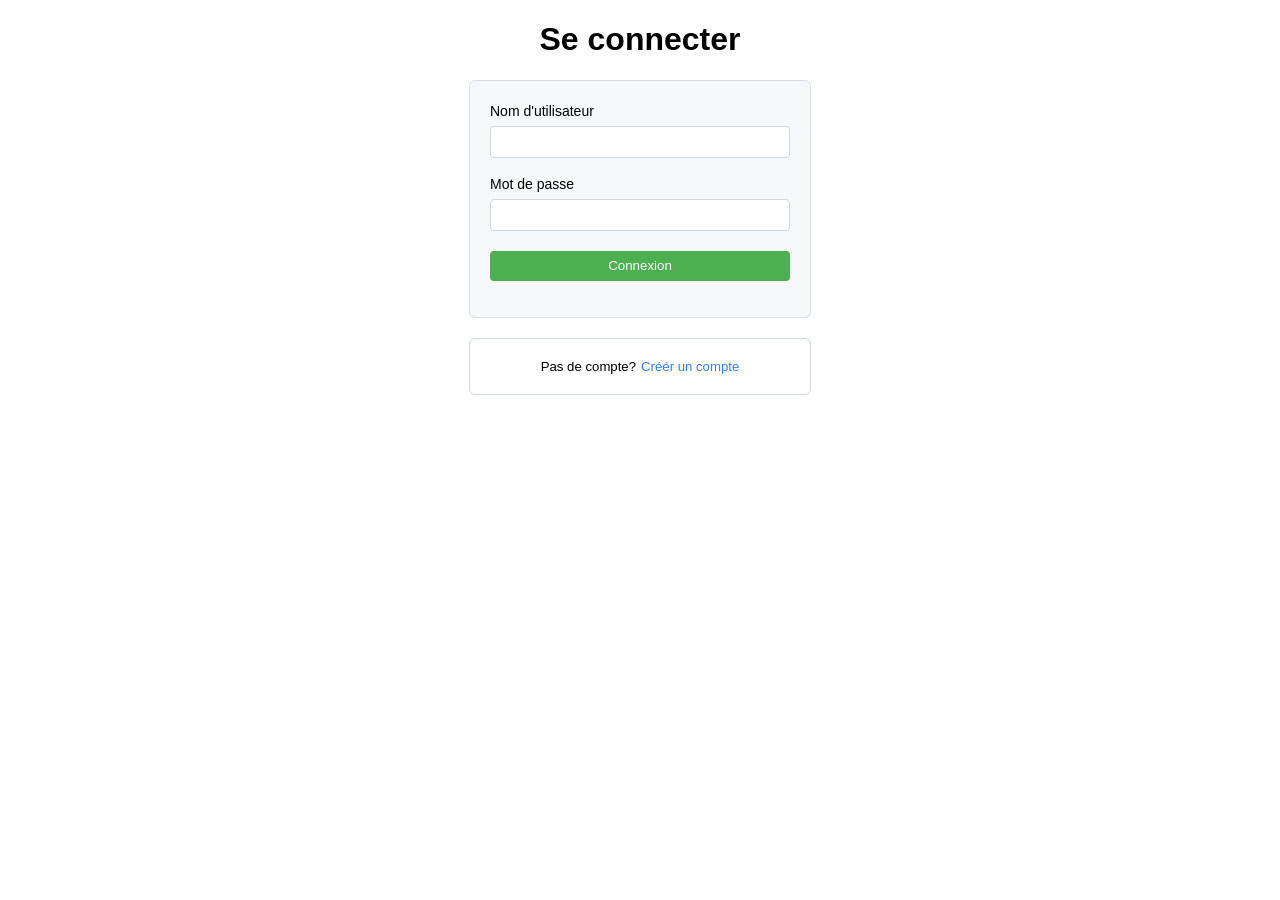
<file: views/signin/signin.html>
<!DOCTYPE html>
<html lang="en">
<head>
	<meta charset="UTF-8">
	<meta name="viewport" content="width=device-width, initial-scale=1.0">
	<link rel="stylesheet" href="signin.css">
	<title>Signin</title>
</head>
<body>
	<div class="content-wrapper">
		<h1>Se connecter</h1>
		<div class="signin-container">
			<form id="signin-form">
				<label for="username">Nom d'utilisateur</label>
				<input type="text" id="username" formControlName="username" required>
	
				<label for="password">Mot de passe</label>
				<input type="password" id="password" formControlName="password" required>
				
				<button type="submit" class="submit-button">Connexion</button>
			</form>
		</div>
	
		<div class="signup-switch-container">
			<span>Pas de compte?</span><a href="../signup/signup.html">Créér un compte</a>
		</div>
	</div>

	<script type="module" src="../../modules/signin.module.js"></script>
</body>
</html>
</file>
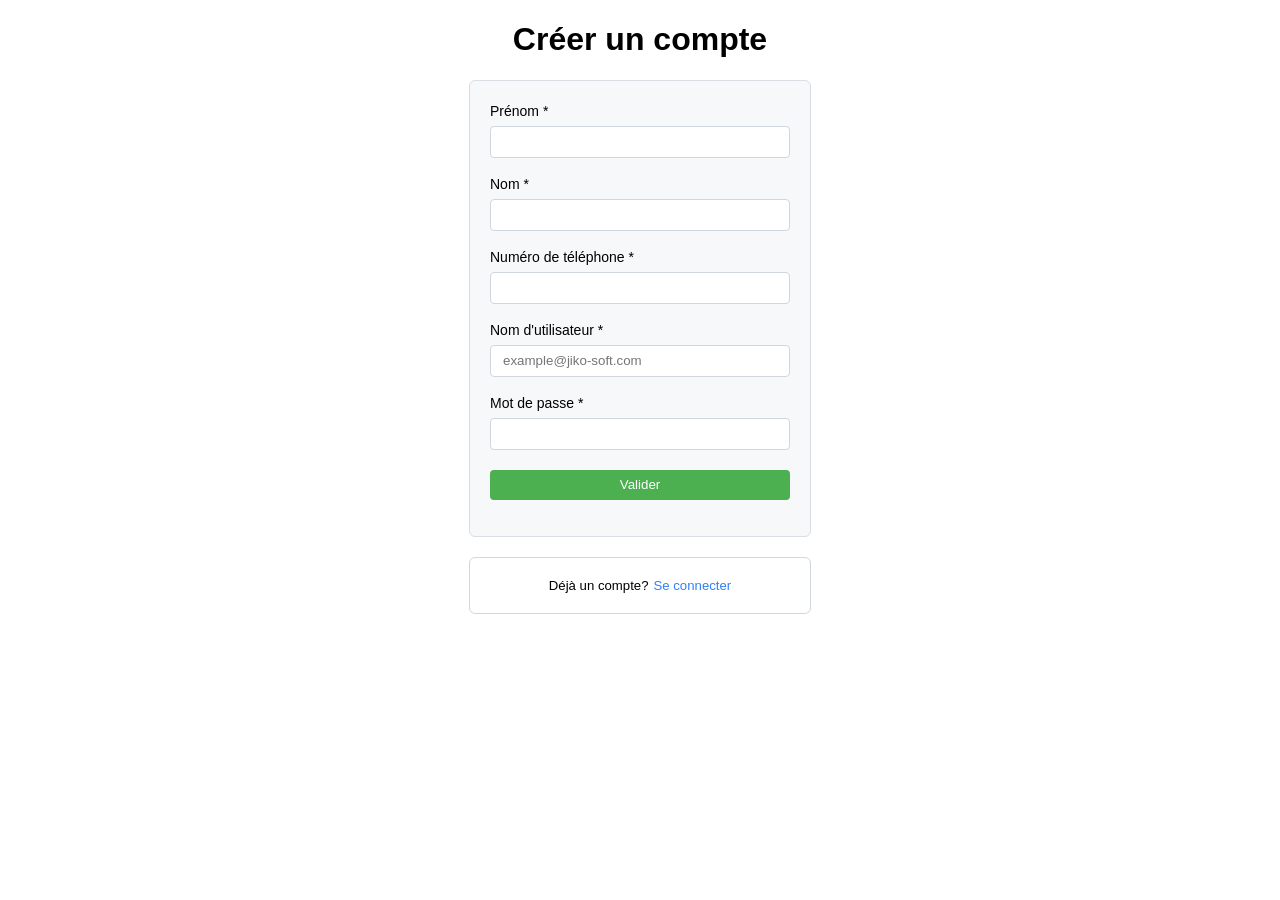
<file: views/signup/signup.html>
<!DOCTYPE html>
<html lang="en">
<head>
	<meta charset="UTF-8">
	<meta name="viewport" content="width=device-width, initial-scale=1.0">
	<link rel="stylesheet" href="signup.css">
	<title>Signup</title>
</head>
<body>
	<div class="content-wrapper">
		<h1>Créer un compte</h1>
		<div class="signup-container">
			<form id="signup-form">
				<label for="firstname">Prénom <span class="required">*</span></label>
				<input type="text" id="firstname" formControlName="firstname" required>
		
				<label for="lastname">Nom <span class="required">*</span></label>
				<input type="text" id="lastname" formControlName="lastname" required>
		
				<label for="phone-number">Numéro de téléphone <span class="required">*</span></label>
				<input type="text" id="phone-number" formControlName="phoneNumber" required>
		
				<label for="username">Nom d'utilisateur <span class="required">*</span></label>
				<input type="email" id="username" formControlName="username" placeholder="example@jiko-soft.com" required>
		
				<label for="password">Mot de passe <span class="required">*</span></label>
				<input type="password" id="password" formControlName="password" required>
		
				<button type="submit" class="submit-button">Valider</button>
			</form>
		</div>
		
		<div class="login-switch-container">
			<span>Déjà un compte?</span><a href="../signin/signin.html">Se connecter</a>
		</div>
	</div>

	<script type="module" src="../../modules/signup.module.js"></script>
</body>
</html>
</file>
<file: views/signin/signin.css>
@font-face {
	font-family: "proxima-nova";
	src: url('../../assets/proxima-nova.otf');
}

body {
	background-color: #fff;
	font-family: -apple-system, BlinkMacSystemFont, "Segoe UI", "Noto Sans", Helvetica, Arial, sans-serif, "Apple Color Emoji", "Segoe UI Emoji";
	margin: 0;
	padding: 0;
}

.content-wrapper {
	display: flex;
	align-items: center;
	justify-content: center;
	flex-direction: column;
	width: 100%;
	height: 100%;
}

h1 {
	text-align: center;
}

.signin-container {
	background-color: #f6f8fa;
	border: 1px solid #d8dee4;
	border-radius: 6px;

	width: 300px;
	padding: 20px;
	margin: 0px;	
}

form {
	display: flex;
	flex-direction: column;
}

form > label {
	font-size: 14px;
	font-weight: 400;
	line-height: 21px;
	color: black;
	text-align: start;
}

input, .submit-button {
	margin: 4px 0px 16px 0px;
	padding: 5px 12px;
	border: 1px solid #d0d7de;
	border-radius: 4px;
	background-color: white;
	color: black;
	line-height: 20px;
}

input:focus {
	border-color:blue;
}

.submit-button {
	background-color: #4CAF50;
	color: white;
	border: none;
	cursor: pointer;
}

.submit-button:hover {
	background-color: #45a049;
}

.signup-switch-container {
	border: 1px solid #d0d7de;
	border-radius: 6px;

	text-align: center;
	font-size: 0.825rem;

	width: 300px;
	padding: 20px;
	margin: 20px 0px 0px 0px;
}

.signup-switch-container > span {
	color: black;
	margin-right: 5px;
}

.signup-switch-container > a {
	color: #2f81f7;
	cursor: pointer;
	text-decoration: none;
}

.signup-switch-container > a:hover {
	color: #2f81f7;
	text-decoration: underline;
}
</file>
<file: views/signup/signup.css>
@font-face {
	font-family: "proxima-nova";
	src: url('../../assets/proxima-nova.otf');
}

body {
	background-color: #fff;
	font-family: -apple-system, BlinkMacSystemFont, "Segoe UI", "Noto Sans", Helvetica, Arial, sans-serif, "Apple Color Emoji", "Segoe UI Emoji";
	margin: 0;
	padding: 0;
}

.content-wrapper {
	display: flex;
	align-items: center;
	justify-content: center;
	flex-direction: column;
	width: 100%;
	height: 100%;
}

h1 {
	text-align: center;
}

.signup-container {
	background-color: #f6f8fa;
	border: 1px solid #d8dee4;
	border-radius: 6px;

	width: 300px;
	padding: 20px;
	margin: 0px;	
}

form {
	display: flex;
	flex-direction: column;
}

form > label {
	font-size: 14px;
	font-weight: 400;
	line-height: 21px;
	color: black;
	text-align: start;
}

input, .submit-button {
	margin: 4px 0px 16px 0px;
	padding: 5px 12px;
	border: 1px solid #d0d7de;
	border-radius: 4px;
	background-color: white;
	color: black;
	line-height: 20px;
}

input:focus {
	border-color:blue;
}

.submit-button {
	background-color: #4CAF50;
	color: white;
	border: none;
	cursor: pointer;
}

.submit-button:hover {
	background-color: #45a049;
}

.login-switch-container {
	border: 1px solid #d0d7de;
	border-radius: 6px;

	text-align: center;
	font-size: 0.825rem;

	width: 300px;
	padding: 20px;
	margin: 20px 0px 0px 0px;
}

.login-switch-container > span {
	color: black;
	margin-right: 5px;
}

.login-switch-container > a {
	color: #2f81f7;
	text-decoration: none;
}

.login-switch-container > a:hover {
	color: #2f81f7;
	text-decoration: underline;
}
</file>
